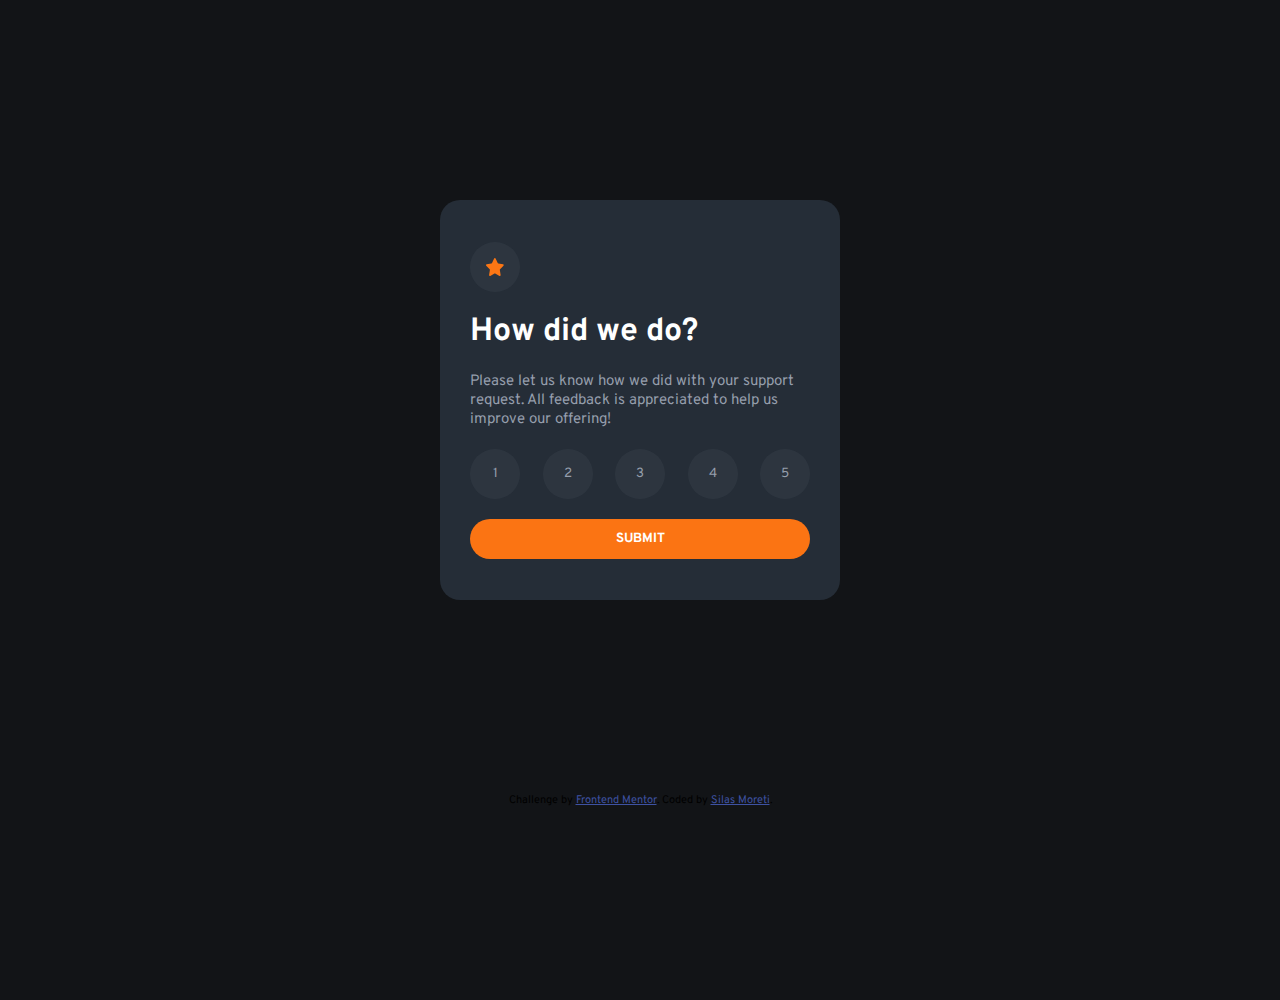
<file: index.html>
<!DOCTYPE html>
<html lang="en">

<head>
  <meta charset="UTF-8">
  <meta name="viewport" content="width=device-width, initial-scale=1.0">
  <!-- displays site properly based on user's device -->

  <link rel="icon" type="image/png" sizes="32x32" href="./images/favicon-32x32.png">

  <title>Interactive rating</title>
  <link rel="stylesheet" href="./css/style.css">
  <link rel="stylesheet" href="./css/responsive.css">

  <!-- Feel free to remove these styles or customise in your own stylesheet 👍 -->
</head>

<body>

  <!-- Rating state start -->
  <main>
    <div class="content">

      <div class="img"><img src="./images/icon-star.svg" alt="Uma estrela"></div>

      <h1>How did we do?</h1>

      <p>Please let us know how we did with your support request. All feedback is appreciated
        to help us improve our offering!
      </p>
      <div class="rating">
        <button type="button" id="star1" class="star" value="1">1</button>
        <button type="button" id="star2" class="star" value="2">2</button>
        <button type="button" id="star3" class="star" value="3">3</button>
        <button type="button" id="star4" class="star" value="4">4</button>
        <button type="button" id="star5" class="star" value="5">5</button>
      </div>

      <button type="button" class="btn-submit" id="submit-button">SUBMIT</button>

      <p id="mensagem-erro" style="display: none;">Por favor, selecione um número de 1 a 5!</p>

    </div>
    <div class="end-page">
      <div class="attribution">
        Challenge by <a href="https://www.frontendmentor.io?ref=challenge" target="_blank" rel="noopener">Frontend Mentor</a>.
        Coded by <a href="https://github.com/settings/repositories" target="_blank" rel="noopener">Silas Moreti</a>.
      </div>
    </div>
  </main>

  
  <script>
      const submitButton = document.getElementById("submit-button");
        const stars = document.querySelectorAll('.star');
        let selectedRating = null;

        stars.forEach(star => {
            star.addEventListener("click", function() {
                stars.forEach(s => s.classList.remove("selected"));
                this.classList.add("selected");
                selectedRating = this.value;
                submitButton.style.display = "block";
                star.style.background = '#959eac'
                star.style.color = '#ffffff'
            });
        });

        submitButton.addEventListener("click", function() {
            if (selectedRating) {
                window.location.href = `index2.html?rating=${selectedRating}`;
            } else {
                mensagemErro.style.display = "block"
                mensagemErro.style.color = "red"
            }
        });
  </script>

</body>

</html>
</file>
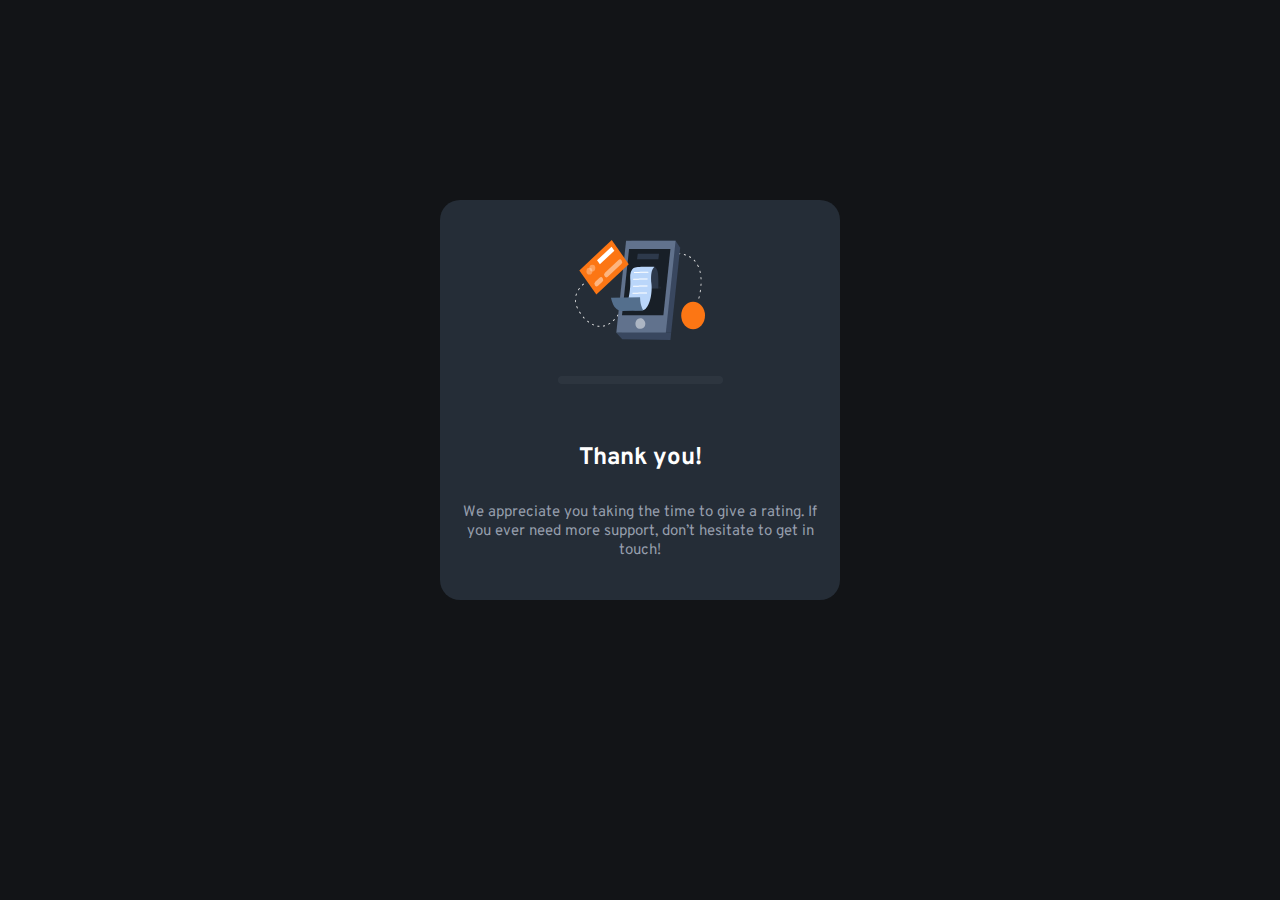
<file: index2.html>
<!DOCTYPE html>
<html lang="en">

<head>
    <meta charset="UTF-8">
    <meta name="viewport" content="width=device-width, initial-scale=1.0">

    <link rel="icon" type="image/png" sizes="32x32" href="./images/favicon-32x32.png">

    <title>Thank you for avaliable</title>

    <link rel="stylesheet" href="./css/style.css">
    <link rel="stylesheet" href="./css/responsive.css">

</head>

<body onload="atualizou()">
    <main class="center-message">
        <div class="menssage">

            <div><img class="thank-img" src="./images/illustration-thank-you.svg" alt="Um celular"></div>

            <p class="text-info"><span class="selected-nb" id="rating-message"></span></p>

            <h2>Thank you!</h2>

            <p class="text-thank-you">We appreciate you taking the time to give a rating. If you ever need more support,
                don’t hesitate to get in touch!
            </p>
        </div>
    </main>

    <script>
        const urlParams = new URLSearchParams(window.location.search);
        const rating = urlParams.get('rating');
        const ratingMessage = document.getElementById('rating-message');
        if (rating) {
            ratingMessage.textContent = `You selected ${rating} out of 5`;
        }
    </script>
</body>

</html>
</file>
<file: css/style.css>
@import url('https://fonts.googleapis.com/css2?family=Overpass:wght@400;700&display=swap');

:root {

    --one-orange: hsl(25, 97%, 53%);
    --second-White: #ffffff;
    --three-Light-Grey: #959eac;
    --four-Medium-Grey: hsla(216, 12%, 54%, 0.096);
    --five-Dark-Blue: hsl(213, 19%, 18%);
    --six-Very-Dark-Blue: hsl(216, 12%, 8%);
}

* {
    padding: 0;
    margin: 0;
    box-sizing: border-box;
    font-family: 'Overpass', sans-serif;
}

body {
 background: var(--six-Very-Dark-Blue);
 height: 100%;
 display: flex;
 justify-content: center;
 align-items: center;
}

main {
    display: flex;
    flex-direction: column;
}

.content, .end-page {
    display: flex;
    flex-direction: column;
    justify-content: center;
    width: 400px;
    height: 400px;
    border-radius: 20px;
    padding: 0 30px 0 30px;
    gap: 20px;
}

.content {
    background: var(--five-Dark-Blue);
    margin-top: 50%;
}

.img {
    background: var(--four-Medium-Grey);
    width: 50px;
    height: 50px;
    border-radius: 50%;
    display: flex;
    justify-content: center;
    align-items: center;
    z-index: 1;
}

img {
    width: 18px;
    height: 18px;
}

.rating {
    display: flex;
    flex-direction: row;
    justify-content: space-between;
}

h1 {
    color: var(--second-White);
}

h2 {
    color: var(--second-White);
    margin-bottom: -50px;
}

p {
    color: var(--three-Light-Grey);
    font-size: 15px;
}

.text-info {
    color: var(--one-orange);
    background-color: var(--four-Medium-Grey);
    border-radius: 10px;
    width: 165px;
    text-align: center;
    padding: 4px;
    margin-bottom: -20px;
}

.center-message {
    display: flex;
    justify-content: center;
    align-items: center;
}

.menssage {
    width: 400px;
    height: 400px;
    background: var(--five-Dark-Blue);
    border-radius: 20px;
    display: flex;
    flex-direction: column;
    align-items: center;
    justify-content: space-around;
    margin-top: 50%;
}

.thank-img {
    width: 130px;
    height: 100px;
    margin-bottom: -50px;
}

.text-thank-you {
    text-align: center;
    padding: 0 20px 0 20px;
}

button.star {
    background: var(--four-Medium-Grey);
    width: 50px;
    height: 50px;
    border-radius: 50%;
    border: none;
    text-align: center;
    line-height: 40px;
    color: var(--three-Light-Grey);
}

button.star:hover {
    cursor: pointer;
    background: var(--one-orange);
    color: var(--second-White);
    transition: background-color 0.5s ease;
}

.btn-submit {
    width: auto;
    height: 40px;
    border-radius: 30px;
    border: none;
    font-weight: bold;
    color: var(--second-White);
    background: var(--one-orange);
}

button:hover {
    cursor: pointer;
    background: var(--second-White);
    color: var(--one-orange);
    transition: background-color 1s ease;
}

.attribution {
    font-size: 11px;
    text-align: center;
}

.attribution a {
    color: hsl(228, 45%, 44%);
}
</file>
<file: css/responsive.css>
@media screen and (min-width: 200px) and (max-width:400px) {

    @import url('https://fonts.googleapis.com/css2?family=Overpass:wght@400;700&display=swap');

    :root {

        --one-orange: hsl(25, 97%, 53%);
        --second-White: #ffffff;
        --three-Light-Grey: #959eac;
        --four-Medium-Grey: hsla(216, 12%, 54%, 0.096);
        --five-Dark-Blue: hsl(213, 19%, 18%);
        --six-Very-Dark-Blue: hsl(216, 12%, 8%);
    }

    * {
    padding: 0;
    margin: 0;
    box-sizing: border-box;
    font-family: 'Overpass', sans-serif;
    }

    .content, .end-page {
        display: flex;
        flex-direction: column;
        min-width: 190px;
        max-width: 390px; 
        width: auto;
    }

    h1 {
        font-size: 20px;
    }

    p {
        font-size: 12px;
    }

    main {
        margin: 10px;
    }

    button.star {
        width: auto;
        height: auto;
        min-width: 25px;
        min-height: 25px;
        display: flex;
        justify-content: center;
        align-items: center;
        line-height: 25px;
    }

    .btn-submit {
        width: auto;
    }

    .menssage {
        display: flex;
        flex-direction: column;
        min-width: 190px;
        max-width: 390px; 
        width: auto;
    }

}
</file>
